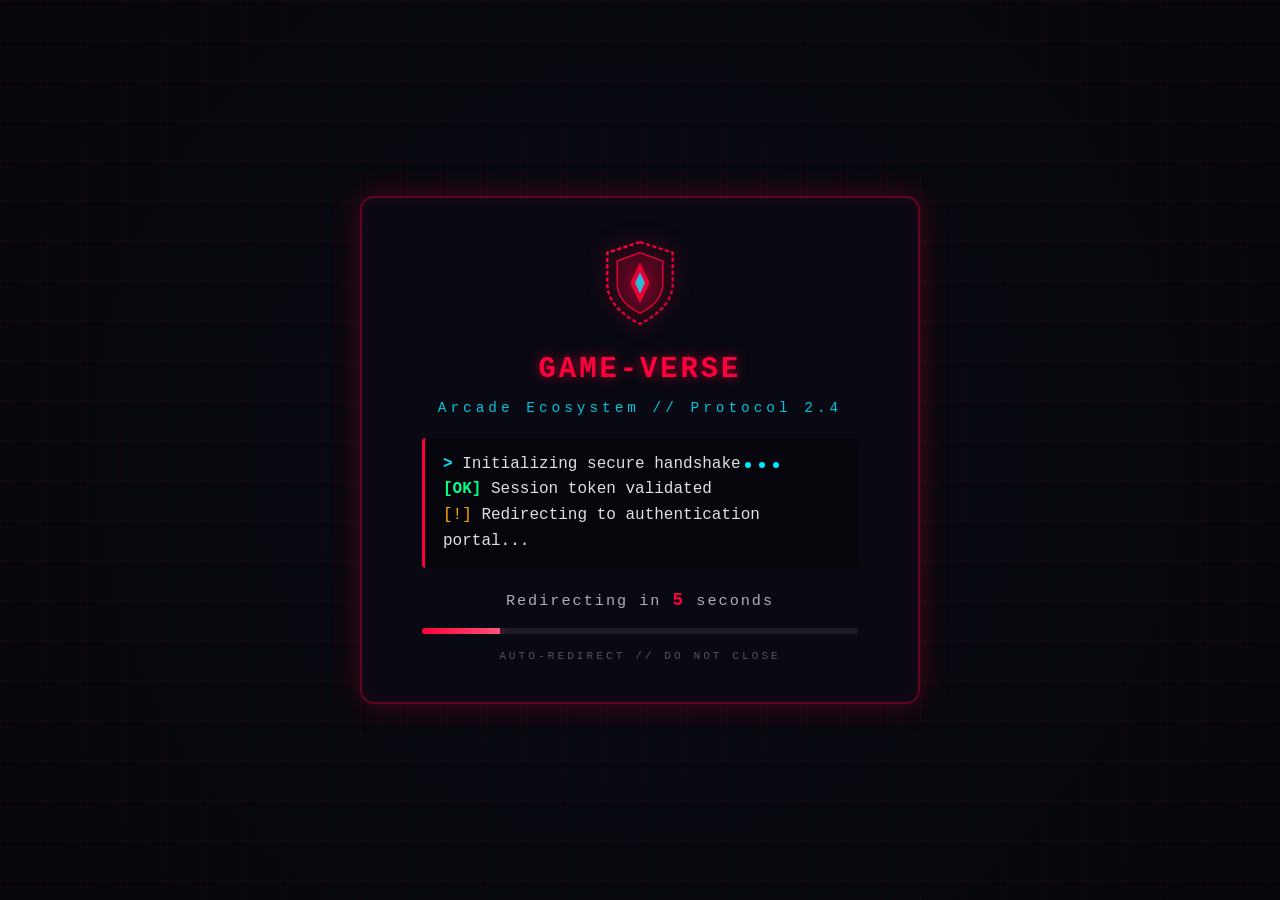
<file: redirect.html>
<!DOCTYPE html>
<html lang="en">
<head>
  <meta charset="UTF-8" />
  <meta name="viewport" content="width=device-width, initial-scale=1.0" />
  <title>Game-Verse | Redirecting...</title>
  <style>
    * {
      margin: 0;
      padding: 0;
      box-sizing: border-box;
    }

    html, body {
      height: 100%;
      width: 100%;
      font-family: 'Courier New', Courier, monospace;
      background: radial-gradient(circle at center, #0a0a14 0%, #05050a 100%);
      color: #ffffff;
      overflow: hidden;
    }

    body {
      display: flex;
      align-items: center;
      justify-content: center;
      position: relative;
    }

    /* Animated background grid */
    body::before {
      content: "";
      position: absolute;
      inset: 0;
      background-image:
        linear-gradient(rgba(255, 0, 60, 0.06) 1px, transparent 1px),
        linear-gradient(90deg, rgba(255, 0, 60, 0.06) 1px, transparent 1px);
      background-size: 40px 40px;
      animation: gridShift 6s linear infinite;
      z-index: 0;
    }

    @keyframes gridShift {
      from { background-position: 0 0, 0 0; }
      to   { background-position: 40px 40px, 40px 40px; }
    }

    .container {
      position: relative;
      z-index: 1;
      text-align: center;
      padding: 40px 60px;
      border: 2px solid rgba(255, 0, 60, 0.35);
      border-radius: 14px;
      background: rgba(10, 10, 20, 0.85);
      box-shadow:
        0 0 30px rgba(255, 0, 60, 0.25),
        inset 0 0 20px rgba(255, 0, 60, 0.08);
      max-width: 560px;
      width: 90%;
      backdrop-filter: blur(4px);
    }

    .shield {
      width: 90px;
      height: 90px;
      margin: 0 auto 20px;
      position: relative;
      filter: drop-shadow(0 0 10px rgba(255, 0, 60, 0.7));
      animation: pulseGlow 1.6s ease-in-out infinite;
    }

    @keyframes pulseGlow {
      0%, 100% { filter: drop-shadow(0 0 6px rgba(255, 0, 60, 0.5)); transform: scale(1); }
      50%      { filter: drop-shadow(0 0 18px rgba(255, 0, 60, 0.9)); transform: scale(1.04); }
    }

    h1 {
      font-size: 1.8rem;
      letter-spacing: 3px;
      color: #ff003c;
      text-shadow: 0 0 12px rgba(255, 0, 60, 0.6);
      margin-bottom: 14px;
      text-transform: uppercase;
    }

    .subtitle {
      font-size: 0.9rem;
      letter-spacing: 4px;
      color: #00e6ff;
      margin-bottom: 22px;
      opacity: 0.85;
    }

    .log-message {
      font-size: 1rem;
      color: #e0e0e0;
      line-height: 1.6;
      padding: 14px 18px;
      background: rgba(0, 0, 0, 0.4);
      border-left: 3px solid #ff003c;
      border-radius: 4px;
      margin-bottom: 22px;
      text-align: left;
      min-height: 70px;
    }

    .log-message .prompt {
      color: #00e6ff;
      font-weight: bold;
    }

    .log-message .ok {
      color: #00ff88;
      font-weight: bold;
    }

    .log-message .warn {
      color: #ffaa00;
    }

    .countdown {
      font-size: 0.95rem;
      letter-spacing: 2px;
      color: #b0b0b0;
      margin-bottom: 18px;
    }

    .countdown strong {
      color: #ff003c;
      font-size: 1.1rem;
    }

    .progress-bar {
      width: 100%;
      height: 6px;
      background: rgba(255, 255, 255, 0.08);
      border-radius: 4px;
      overflow: hidden;
      margin-bottom: 16px;
    }

    .progress-fill {
      height: 100%;
      width: 0%;
      background: linear-gradient(90deg, #ff003c, #ff5577);
      box-shadow: 0 0 10px rgba(255, 0, 60, 0.7);
      transition: width 0.1s linear;
    }

    .footer {
      font-size: 0.7rem;
      letter-spacing: 3px;
      color: #555;
      margin-top: 10px;
    }

    .dot {
      display: inline-block;
      width: 6px;
      height: 6px;
      background: #00e6ff;
      border-radius: 50%;
      margin: 0 4px;
      animation: blink 1.2s infinite;
    }

    .dot:nth-child(2) { animation-delay: 0.2s; }
    .dot:nth-child(3) { animation-delay: 0.4s; }

    @keyframes blink {
      0%, 100% { opacity: 0.2; }
      50%      { opacity: 1; }
    }
  </style>
</head>
<body>
  <div class="container">
    <!-- Inline SVG shield logo matching the brand -->
    <svg class="shield" viewBox="0 0 100 110" xmlns="http://www.w3.org/2000/svg">
      <defs>
        <linearGradient id="shieldGrad" x1="0" y1="0" x2="1" y2="1">
          <stop offset="0%" stop-color="#ff003c"/>
          <stop offset="100%" stop-color="#cc0033"/>
        </linearGradient>
      </defs>
      <path d="M50 5 L90 18 L90 55 Q90 85 50 105 Q10 85 10 55 L10 18 Z"
            fill="none" stroke="url(#shieldGrad)" stroke-width="3"
            stroke-dasharray="5,3" />
      <path d="M50 18 L78 28 L78 55 Q78 78 50 92 Q22 78 22 55 L22 28 Z"
            fill="rgba(255, 0, 60, 0.15)" stroke="#ff003c" stroke-width="1.5"/>
      <polygon points="50,30 62,55 50,80 38,55" fill="#ff003c" opacity="0.85"/>
      <polygon points="50,42 56,55 50,68 44,55" fill="#00e6ff" opacity="0.8"/>
    </svg>

    <h1>Game-Verse</h1>
    <div class="subtitle">Arcade Ecosystem // Protocol 2.4</div>

    <div class="log-message" id="logMessage">
      <span class="prompt">&gt;</span> Initializing secure handshake<span class="dot"></span><span class="dot"></span><span class="dot"></span><br />
      <span class="ok">[OK]</span> Session token validated<br />
      <span class="warn">[!]</span> Redirecting to authentication portal...
    </div>

    <div class="countdown">
      Redirecting in <strong id="countdown">5</strong> seconds
    </div>

    <div class="progress-bar">
      <div class="progress-fill" id="progressFill"></div>
    </div>

    <div class="footer">AUTO-REDIRECT // DO NOT CLOSE</div>
  </div>

  <script>
    (function () {
      'use strict';

      // CONFIGURATION ----------------------------------------------------
      const REDIRECT_DELAY_MS = 5000;        // exactly 5 seconds
      const TICK_INTERVAL_MS  = 100;         // smoothness for the progress bar
      const TARGET_URL        = 'login.html'; // destination (relative path)

      // State ---------------------------------------------------------
      let remainingMs = REDIRECT_DELAY_MS;
      let elapsedMs   = 0;

      const countdownEl   = document.getElementById('countdown');
      const progressEl    = document.getElementById('progressFill');

      // Render loop ----------------------------------------------------
      const tick = setInterval(function () {
        elapsedMs   += TICK_INTERVAL_MS;
        remainingMs -= TICK_INTERVAL_MS;

        if (remainingMs < 0) remainingMs = 0;

        // Update visible countdown (rounded up so it shows 5, 4, 3, 2, 1)
        countdownEl.textContent = Math.ceil(remainingMs / 1000);

        // Update progress bar
        const percent = Math.min(100, (elapsedMs / REDIRECT_DELAY_MS) * 100);
        progressEl.style.width = percent + '%';

        if (remainingMs <= 0) {
          clearInterval(tick);
          performRedirect();
        }
      }, TICK_INTERVAL_MS);

      // Perform the redirect ------------------------------------------
      function performRedirect() {
        // Use replace so the redirect page is not stored in history
        window.location.replace(TARGET_URL);
      }

      // Allow manual navigation: clicking anywhere redirects immediately
      document.addEventListener('click', function () {
        clearInterval(tick);
        performRedirect();
      });
    })();
  </script>
</body>
</html>
</file>
